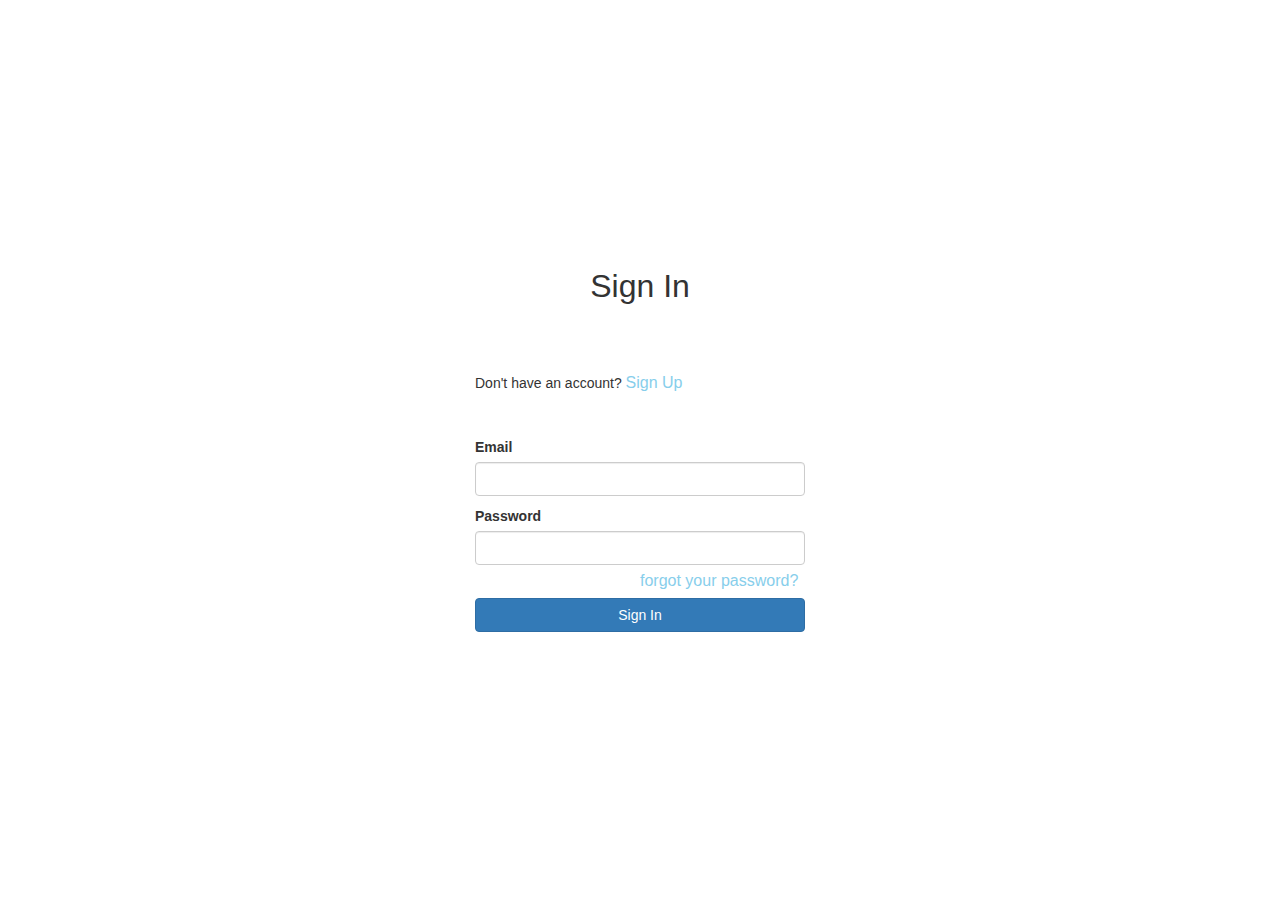
<file: 1.CommentApp/index.html>
<html lang="en">
    <head>
        <title>Comment Page</title>
        <meta charset="utf-8">
        <link rel="stylesheet" href="https://maxcdn.bootstrapcdn.com/bootstrap/3.4.1/css/bootstrap.min.css">
        <script src="https://ajax.googleapis.com/ajax/libs/jquery/3.5.1/jquery.min.js"></script>
        <script src="https://maxcdn.bootstrapcdn.com/bootstrap/3.4.1/js/bootstrap.min.js"></script>
        <meta name="viewport" content="width=device-width, initial-scale=1">
        <link type="text/css" rel="stylesheet" href="style.css">
    </head>
    <body>
        <div class="cardmain">
            <div class="cardbody">
                <div class="headmain">
                <h1 class="heading">Sign In</h1>
                </div>
                <h5>Don't have an account? <a href="signup.html" class="clinks">Sign Up</a></h5>
                <form action="signin.php" method="post">
                    <div class="fg">
                    <label>Email</label>
                    <input type="text" class="form-control" name="email">
                    </div>
                    <div class="fg">
                    <label>Password</label>
                    <input type="password" class="form-control" name="password">
                    </div>
                    <a href="forgot_pswd.php" class="clinks" style="padding-left: 50%;">forgot your password?</a>
                    <div class="fg">
                    <button type="submit" class="btn btn-primary btn-block" name="signin">Sign In</button>
                    </div>
                </form>
            </div>
        </div>
    </body>
</html>
</file>
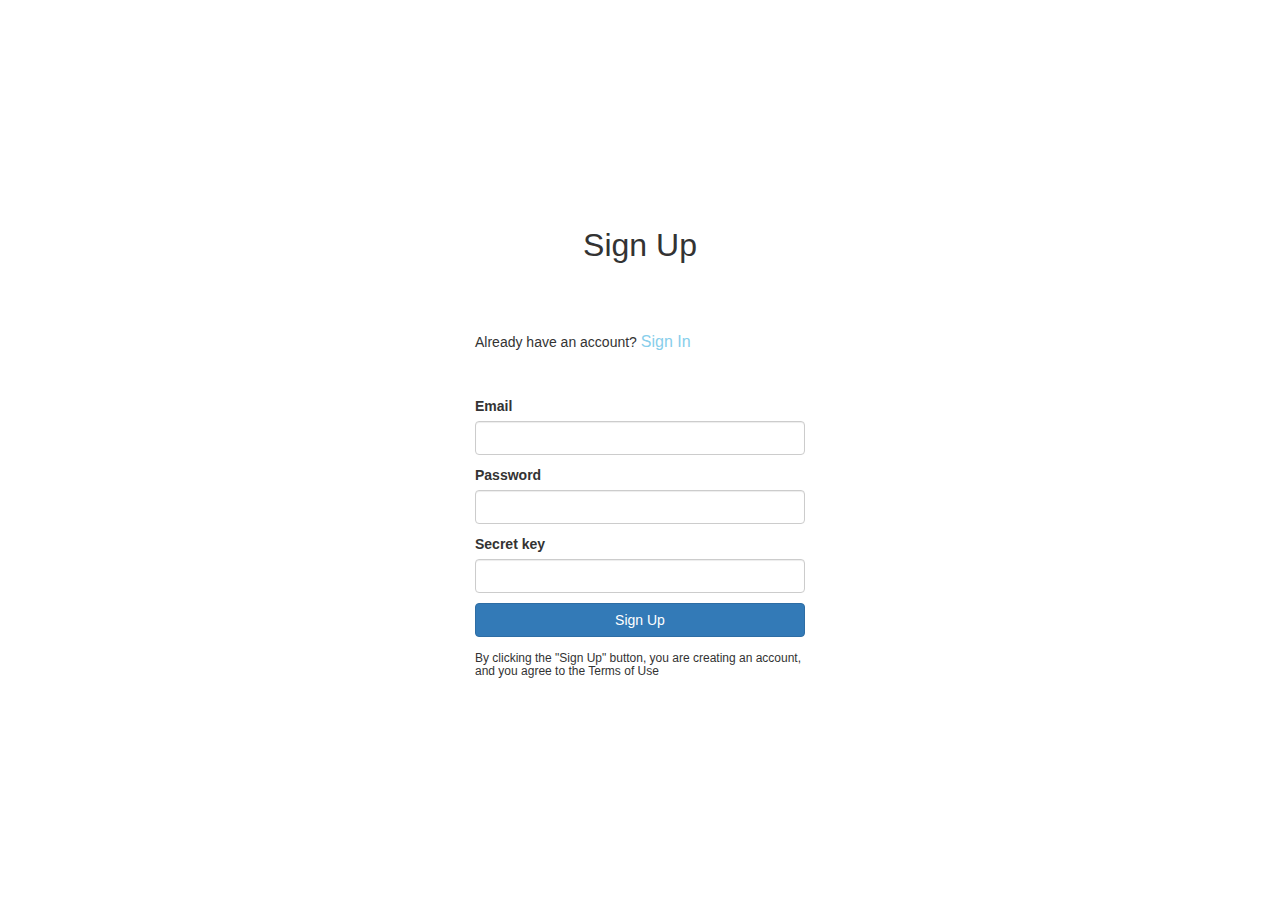
<file: 1.CommentApp/signup.html>
<html lang="en">
    <head>
        <title>Comment Page</title>
        <meta charset="utf-8">
        <link rel="stylesheet" href="https://maxcdn.bootstrapcdn.com/bootstrap/3.4.1/css/bootstrap.min.css">
        <script src="https://ajax.googleapis.com/ajax/libs/jquery/3.5.1/jquery.min.js"></script>
        <script src="https://maxcdn.bootstrapcdn.com/bootstrap/3.4.1/js/bootstrap.min.js"></script>
        <meta name="viewport" content="width=device-width, initial-scale=1">
        <link type="text/css" rel="stylesheet" href="style.css">
    </head>
    <body>
        <div class="cardmain">
            <div class="cardbody">
                <div class="headmain">
                <h1 class="heading">Sign Up</h1>
                </div>
                <h5>Already have an account? <a href="index.html" class="clinks">Sign In</a></h5>
                <form action="signup.php" method="post">
                    <div class="fg">
                    <label>Email</label>
                    <input type="text" class="form-control" name="email">
                    </div>
                    <div class="fg">
                    <label>Password</label>
                    <input type="password" class="form-control" name="password">
                    </div>
                    <div class="fg">
                    <label>Secret key</label>
                    <input type="password" class="form-control" name="secretkey">
                    </div>
                    <div class="fg">
                    <button type="submit" class="btn btn-primary btn-block" name="signup" >Sign Up</button>
                    </div>
                    <h6>By clicking the "Sign Up" button, you are creating an account, and you agree to the Terms of Use</h6>
                </form>
            </div>
        </div>
    </body>
</html>
</file>
<file: 1.CommentApp/style.css>
.cardmain{
    height: 100%;  
    display: flex;  
    align-items: center;  
    justify-content: center;  
    background-color: #ffff;  
}
.commentmain{
    height: 100%;  
    display: flex;  
    /*align-items: center;*/  
    justify-content: center;  
    background-color: #ffff;
}
.commentbox{
    width: 70%;
}

.fg{
    padding: 5px 0px 5px 0px;
}
html{
    height: 100%;
}
body{
    height: 100%;
}
.heading{
    text-align: center;
    font-size: xx-large;
}
.headmain{
    padding-bottom: 50px;
}
.text-main{
    position: relative;
    width: 60%;
    padding: 30px;
}
.clinks{
    text-decoration: none;
    color: skyblue;
    font-size: medium;
}
form {  
    padding-top: 10px;  
    font-size: 14px;  
    margin-top: 30px;  
} 
.cardbody{   
    width: 330px;  
    margin: 20px;  
}
.display-comments{
    width: 70%;
    height: 50%;
    overflow: scroll;
    align-items: center;
    padding-left: 30px;
}
.display-filter-btn{
    padding-left: 64%;
    padding-bottom: 10px;
}
.td{
    padding: 50px 50px 50px 50px;
}
.tr{
    padding: 5px 5px 5px 5px;
}
.display-comment-sub1 .comment-list .comment {
    border-bottom:1px dashed #efefef;
    margin-bottom:15px;
    text-decoration: none;
}
.display-comment-sub1 .comment-list .comment img {
    width:64px;
    height:64px;
    border:2px solid #e5e7e8;
}
</file>
